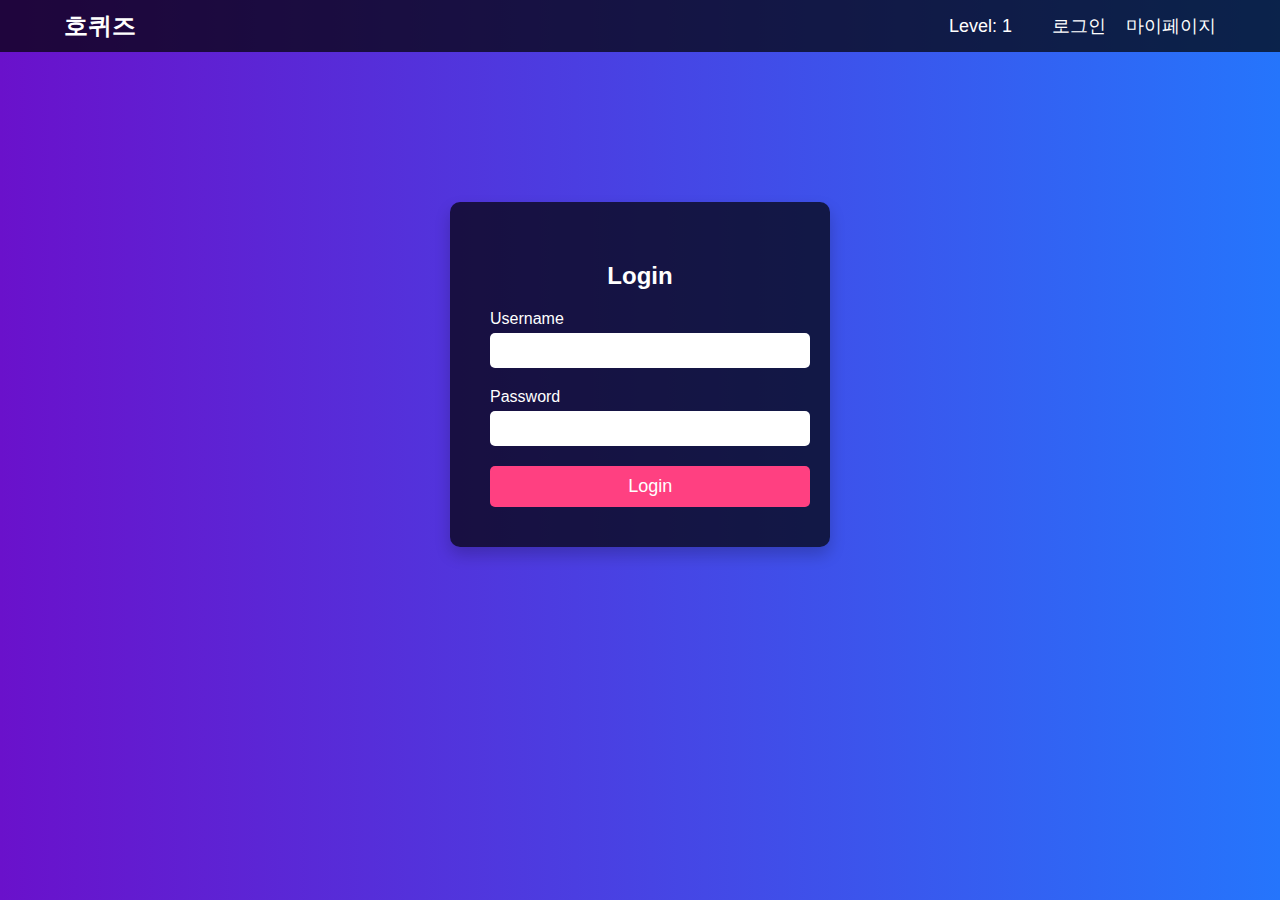
<file: login.html>
<!DOCTYPE html>
<html lang="en">

<head>
    <meta charset="UTF-8">
    <meta name="viewport" content="width=device-width, initial-scale=1.0">
    <title>Login</title>
    <link rel="stylesheet" href="login.css">
</head>

<body>
    <header class="banner">
        <div class="banner-content">
            <div class="left">
                <h2>호퀴즈</h2>
            </div>
            <div class="right">
                <span class="level">Level: 1</span>
                <a href="login.html" class="banner-link">로그인</a>
                <a href="mypage.html" class="banner-link">마이페이지</a>
            </div>
        </div>
    </header>
    <div class="login-container">
        <h2>Login</h2>
        <form action="dashboard.html" method="post">
            <div class="input-group">
                <label for="username">Username</label>
                <input type="text" id="username" name="username" required>
            </div>
            <div class="input-group">
                <label for="password">Password</label>
                <input type="password" id="password" name="password" required>
            </div>
            <button type="submit" class="login-button">Login</button>
        </form>
    </div>
</body>

</html>
</file>
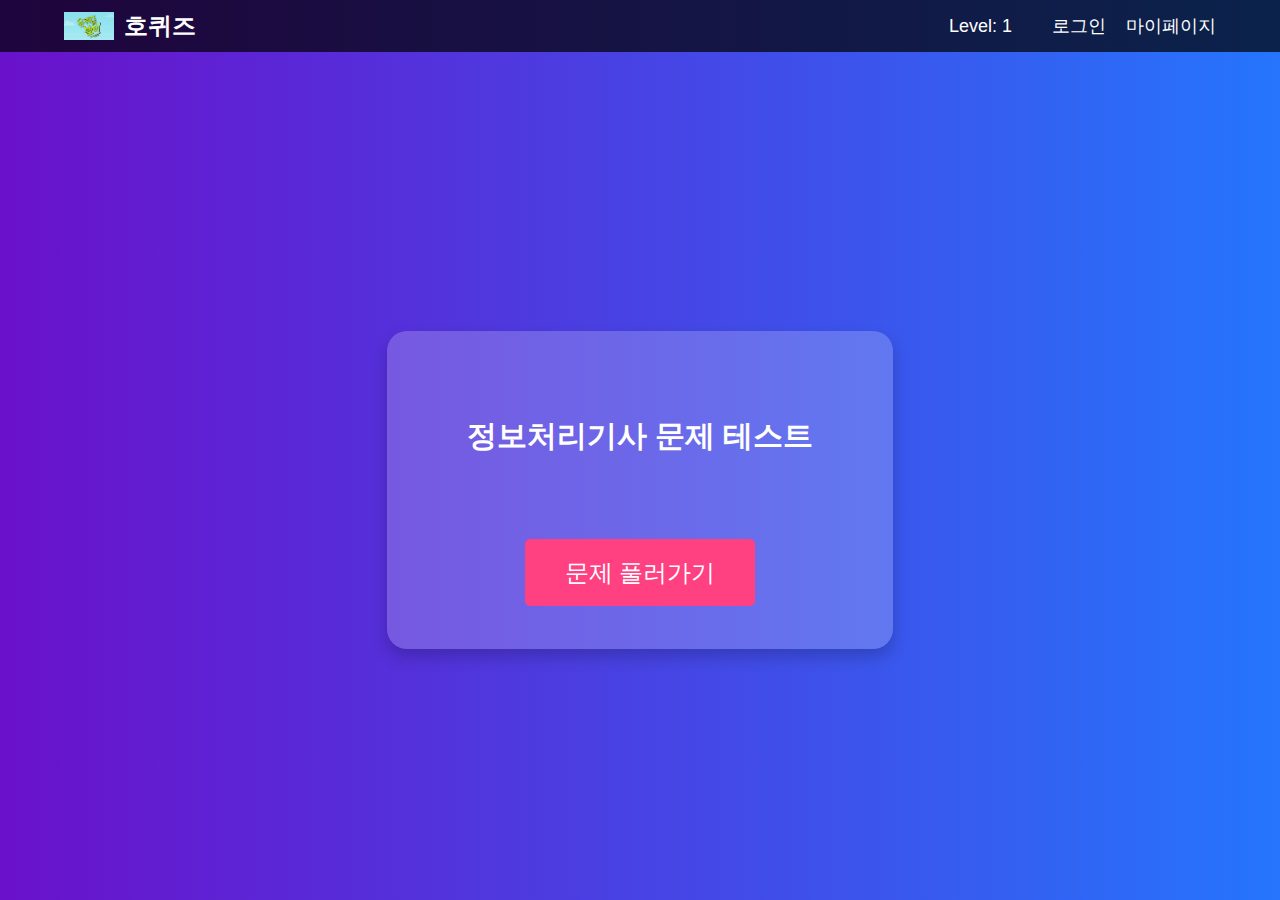
<file: main.html>
<!DOCTYPE html>
<html lang="en">

<head>
    <meta charset="UTF-8">
    <meta name="viewport" content="width=device-width, initial-scale=1.0">
    <title>Quiz Website</title>
    <link rel="stylesheet" href="main.css">
    <script src="main.js" defer></script>
</head>

<body>
    <header class="banner">
        <div class="banner-content">
            <div class="left">
                <img src="quiz.jpg" alt="퀴즈이미지" class="logo">
                <h2>호퀴즈</h2>
            </div>
            <div class="right">
                <span class="level">Level: 1</span>
                <a href="login.html" class="banner-link">로그인</a>
                <a href="mypage.html" class="banner-link">마이페이지</a>
            </div>
        </div>
    </header>
    <div class="container">
        <h2>정보처리기사 문제 테스트</h2>
        <a href="quiz.html" class="quiz-button">문제 풀러가기</a>
    </div>
</body>

</html>
</file>
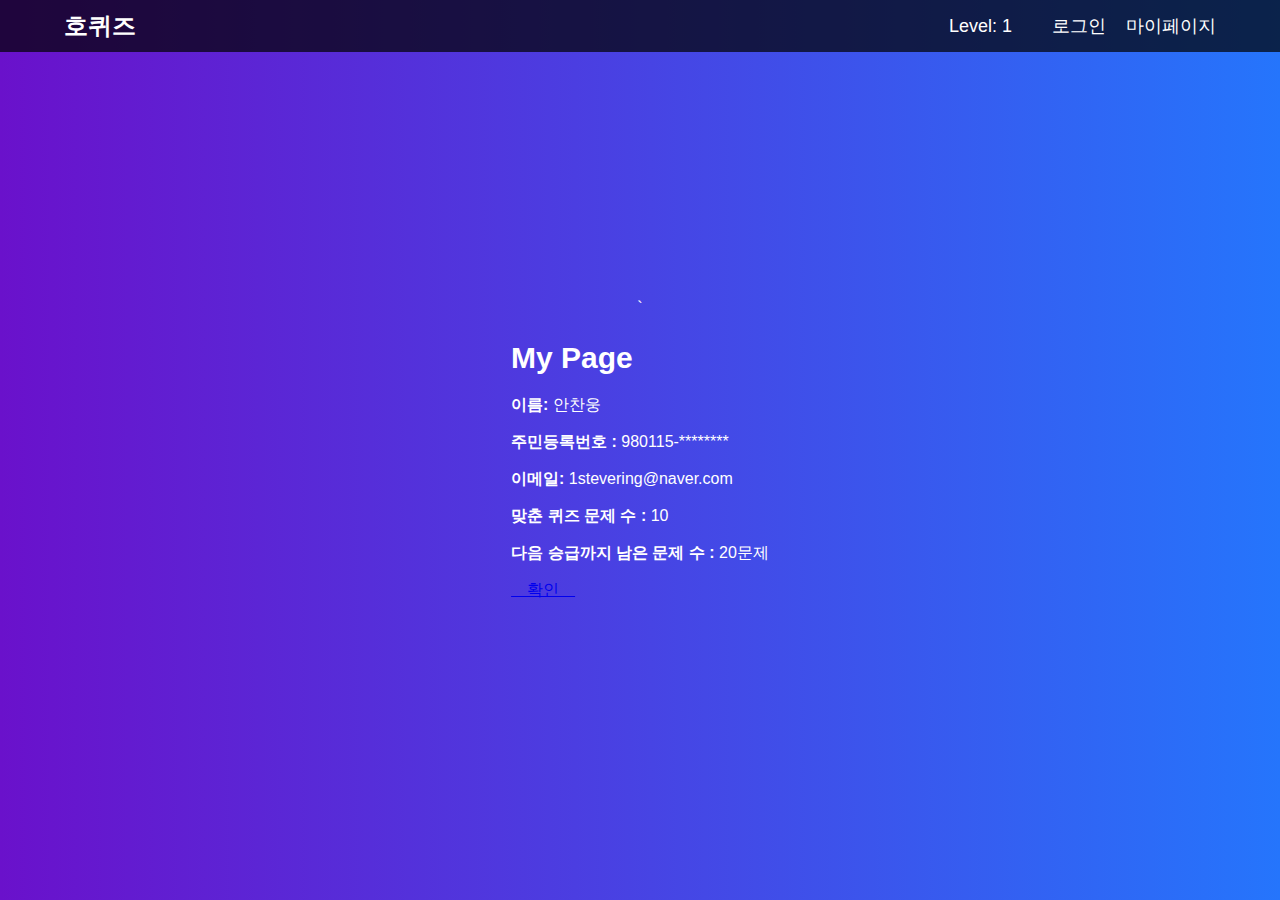
<file: mypage.html>
<!DOCTYPE html>
<html lang="en">

<head>
    <meta charset="UTF-8">
    <meta name="viewport" content="width=device-width, initial-scale=1.0">
    <title>My Page</title>`
    <link rel="stylesheet" href="mypage.css">
</head>

<body>
    <header class="banner">
        <div class="banner-content">
            <div class="left">
                <h2>호퀴즈</h2>
            </div>
            <div class="right">
                <span class="level">Level: 1</span>
                <a href="login.html" class="banner-link">로그인</a>
                <a href="mypage.html" class="banner-link">마이페이지</a>
            </div>
        </div>
    </header>
    <div class="mypage-container">
        <h2>My Page</h2>
        <div class="profile">
            <h3></h3>
            <p><strong>이름:</strong> 안찬웅</p>
            <p><strong>주민등록번호 :</strong> 980115-********</p>
            <p><strong>이메일:</strong> 1stevering@naver.com</p>
        </div>
        <div class="quiz-stats">
            <p><strong>맞춘 퀴즈 문제 수 :</strong> 10</p>
            <p><strong>다음 승급까지 남은 문제 수 :</strong> 20문제</p>
        </div>
        <a href="main.html" class="back-button">　확인　</a>
    </div>
</body>

</html>
</file>
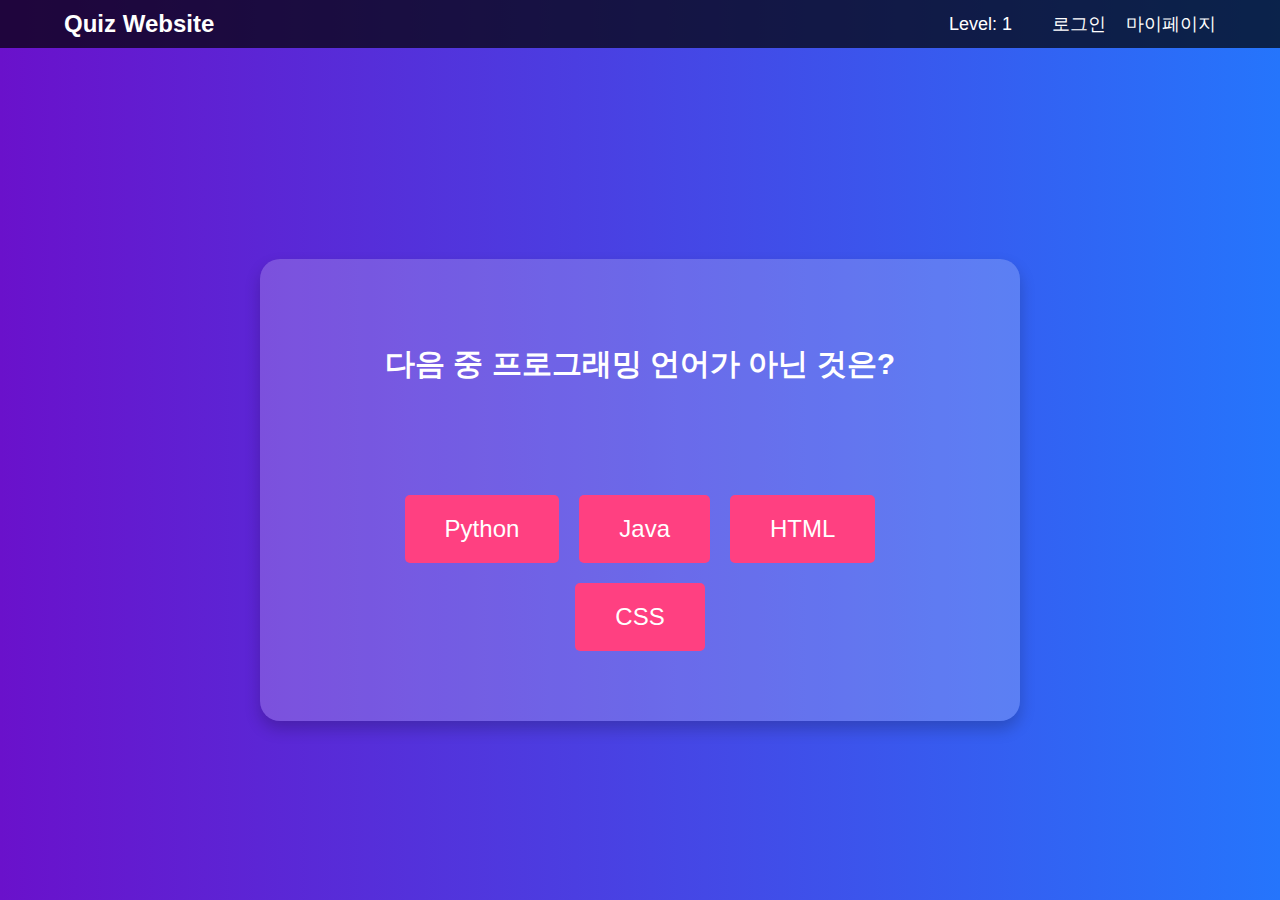
<file: quiz.html>
<!DOCTYPE html>
<html lang="en">

<head>
    <meta charset="UTF-8">
    <meta name="viewport" content="width=device-width, initial-scale=1.0">
    <title>IT 관련 퀴즈</title>
    <link rel="stylesheet" href="quiz.css">
    <script src="quiz.js" defer></script>
</head>

<body>
    <header class="banner">
        <div class="banner-content">
            <div class="left">
                <h2>Quiz Website</h2>
            </div>
            <div class="right">
                <span class="level">Level: 1</span>
                <a href="login.html" class="banner-link">로그인</a>
                <a href="mypage.html" class="banner-link">마이페이지</a>
            </div>
        </div>
    </header>
    <div class="container quiz-container">
        <h2 id="question">퀴즈 질문이 여기에 들어갑니다.</h2>
        <div id="options" class="options-container">
            <!-- 선택지가 여기에 동적으로 들어갑니다. -->
        </div>
        <button id="next-button" class="quiz-button1">다음 문제</button>
    </div>
</body>

</html>
</file>
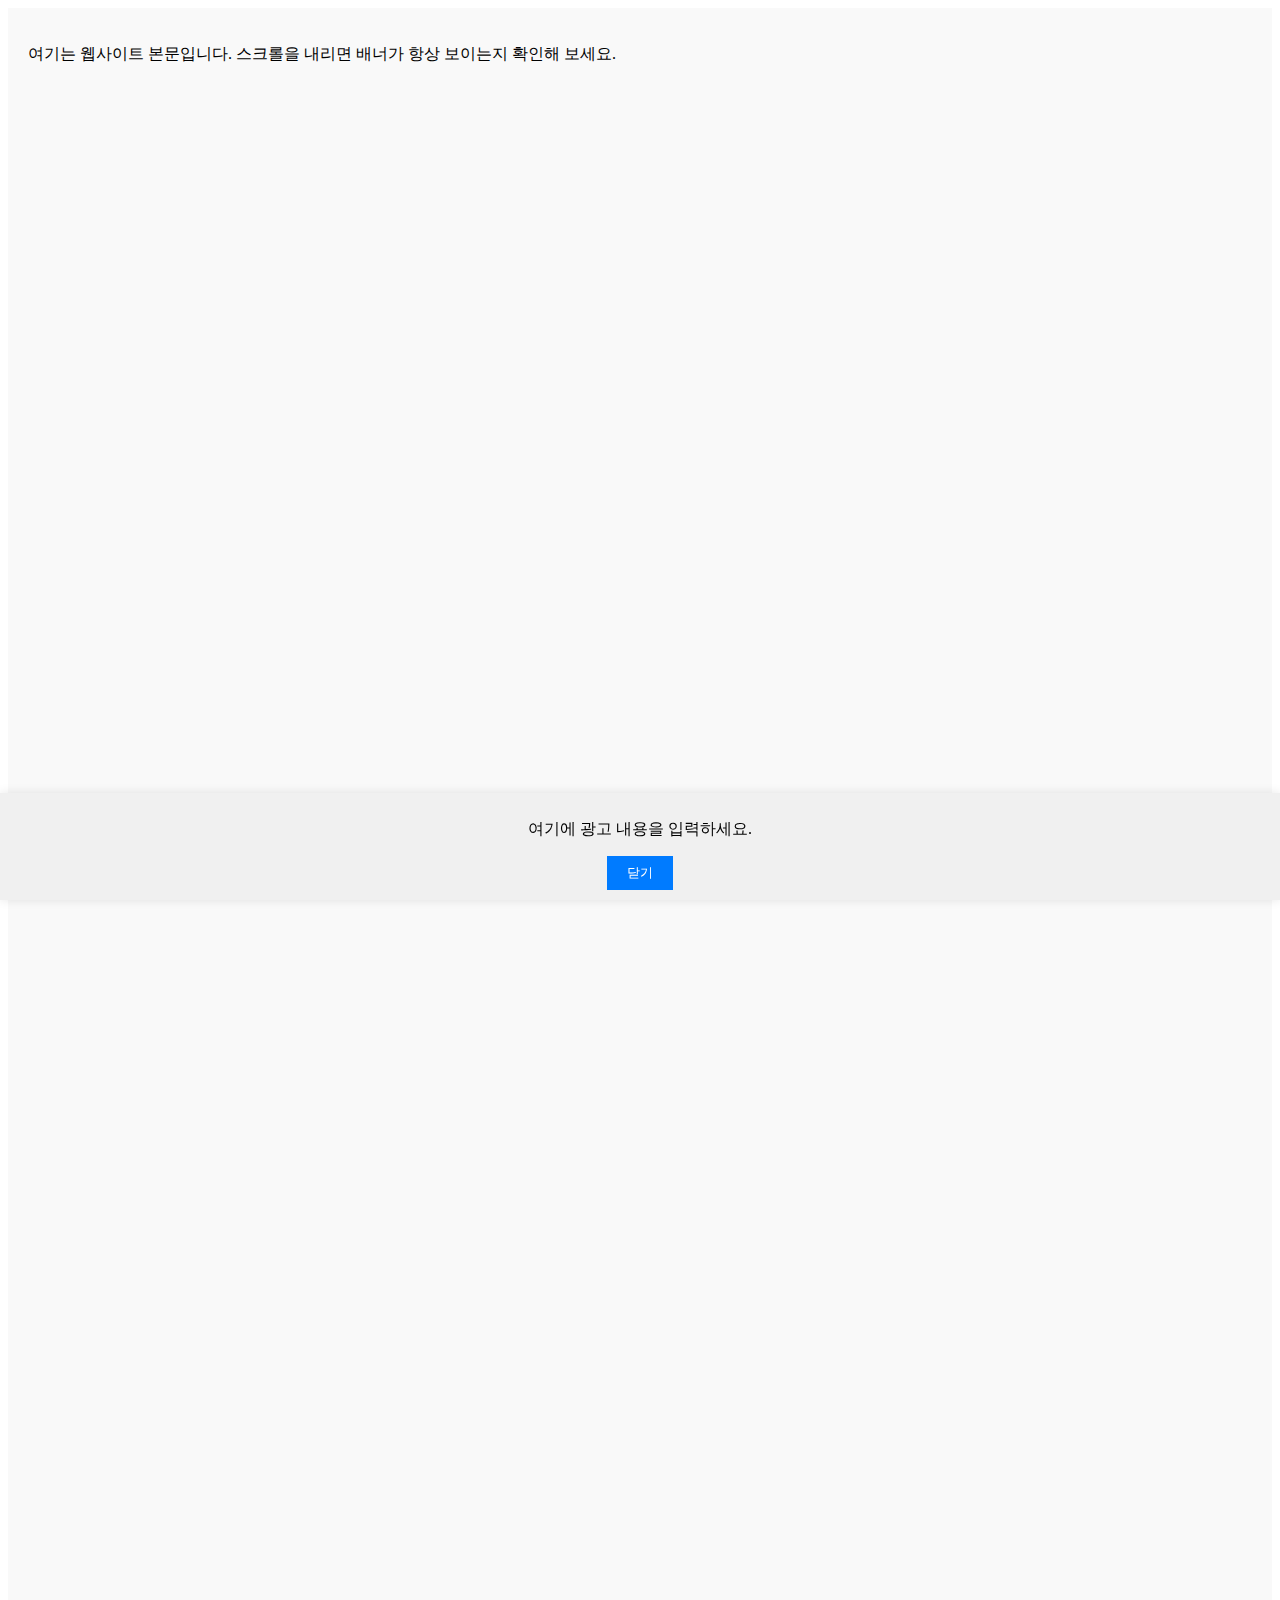
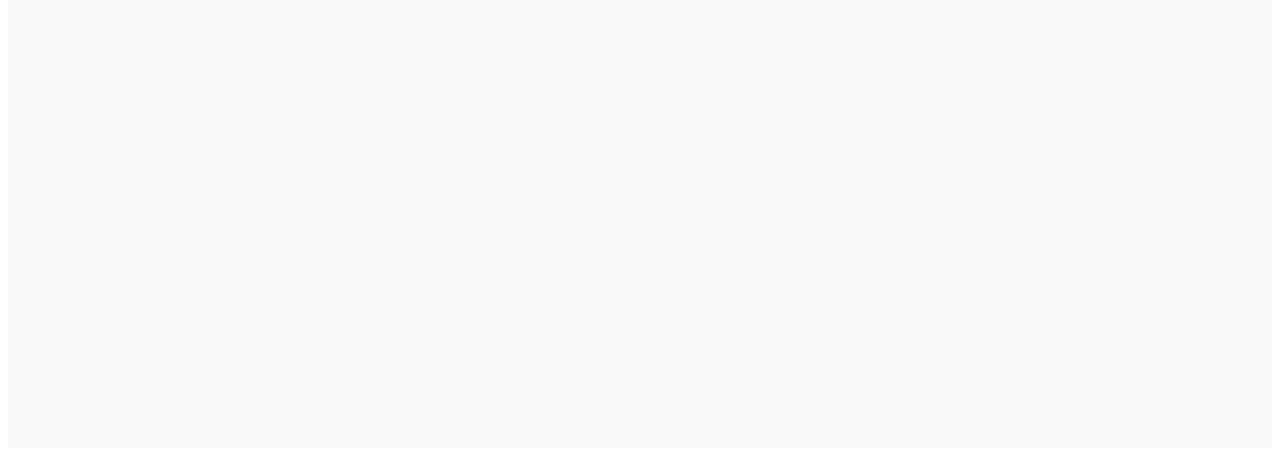
<file: testpage.html>
<!DOCTYPE html>
<html lang="en">
<head>
<meta charset="UTF-8">
<meta name="viewport" content="width=device-width, initial-scale=1.0">
<title>Always Visible Banner Ad</title>
<style>
/* 스타일링 */
.banner {
  position: fixed;
  bottom: 0;
  left: 0;
  width: 100%;
  background-color: #f0f0f0;
  padding: 10px 0;
  box-shadow: 0 0 10px rgba(0,0,0,0.1);
  text-align: center;
  z-index: 1000; /* 다른 요소들보다 위에 위치 */
}

/* 버튼 스타일 */
.banner button {
  padding: 8px 20px;
  background-color: #007bff;
  color: white;
  border: none;
  cursor: pointer;
}

.banner button:hover {
  background-color: #0056b3;
}

</style>
</head>
<body>
<!-- 배너 -->
<div class="banner">
  <p>여기에 광고 내용을 입력하세요.</p>
  <button onclick="closeBanner()" id="closeButton">닫기</button>
</div>

<!-- 본문 -->
<div style="height: 2000px; background-color: #f9f9f9; padding: 20px;">
  <p>여기는 웹사이트 본문입니다. 스크롤을 내리면 배너가 항상 보이는지 확인해 보세요.</p>
</div>

<!-- 자바스크립트로 배너 닫기 기능 추가 -->
<script>
function closeBanner() {
  document.querySelector('.banner').style.display = 'none';
  document.getElementById('closeButton').style.backgroundColor = '#28a745'; // 버튼 색상 변경
}
</script>

</body>
</html>
</file>
<file: login.css>
body {
    margin: 0;
    font-family: 'Segoe UI', Tahoma, Geneva, Verdana, sans-serif;
    color: #fff;
    background: linear-gradient(to right, #6a11cb, #2575fc);
    display: flex;
    flex-direction: column;
    align-items: center;
    height: 100vh;
    justify-content: flex-start;
}

header.banner {
    width: 100%;
    background-color: rgba(0, 0, 0, 0.7);
    padding: 10px 0;
    display: flex;
    justify-content: center;
}

.banner-content {
    width: 90%;
    max-width: 1200px;
    display: flex;
    justify-content: space-between;
    align-items: center;
}

.banner-content .left h2 {
    margin: 0;
    font-size: 24px;
}

.banner-content .right {
    display: flex;
    align-items: center;
}

.banner-link {
    color: #fff;
    text-decoration: none;
    margin-left: 20px;
    font-size: 18px;
    transition: color 0.3s;
}

.banner-link:hover {
    color: #ff4081;
}

.level {
    font-size: 18px;
    margin-right: 20px;
}

.login-container {
    background-color: rgba(0, 0, 0, 0.7);
    padding: 40px;
    border-radius: 10px;
    box-shadow: 0 8px 16px rgba(0, 0, 0, 0.2);
    width: 300px;
    text-align: center;
    margin-top: 150px;
}

h2 {
    margin-bottom: 20px;
}

.input-group {
    margin-bottom: 20px;
    text-align: left;
}

.input-group label {
    display: block;
    margin-bottom: 5px;
}

.input-group input {
    width: 100%;
    padding: 10px;
    border: none;
    border-radius: 5px;
}

.login-button {
    width: 106.8%;
    padding: 10px;
    font-size: 18px;
    background-color: #ff4081;
    color: white;
    border: none;
    border-radius: 5px;
    cursor: pointer;
    transition: background-color 0.3s, transform 0.3s;
}

.login-button:hover {
    background-color: #c60055;
    transform: scale(1.05);
}
</file>
<file: main.css>
body {
    margin: 0;
    font-family: 'Segoe UI', Tahoma, Geneva, Verdana, sans-serif;
    color: #fff;
    background: linear-gradient(to right, #6a11cb, #2575fc);
    display: flex;
    flex-direction: column;
    align-items: center;
    height: 100vh;
    justify-content: center;
    position: relative;
    overflow: hidden;
}

header.banner {
    width: 100%;
    background-color: rgba(0, 0, 0, 0.7);
    padding: 10px 0;
    position: absolute;
    top: 0;
    display: flex;
    justify-content: center;
    z-index: 100;
}

.banner-content {
    width: 90%;
    max-width: 1200px;
    display: flex;
    justify-content: space-between;
    align-items: center;
}

.banner-content .left {
    display: flex;
    align-items: center;
}

.banner-content .left h2 {
    margin: 0 0 0 10px;
    font-size: 24px;
}

.banner-content .right {
    display: flex;
    align-items: center;
}

.banner-link {
    color: #fff;
    text-decoration: none;
    margin-left: 20px;
    font-size: 18px;
    transition: color 0.3s;
}

.banner-link:hover {
    color: #ff4081;
}

.level {
    font-size: 18px;
    margin-right: 20px;
}

.logo {
    width: 50px;
    height: auto;
}

.container {
    text-align: center;
    background-color: rgba(255, 255, 255, 0.2);
    padding: 60px 80px;
    border-radius: 20px;
    box-shadow: 0 8px 16px rgba(0, 0, 0, 0.2);
    max-width: 600px;
    margin: 80px 20px 0;
    z-index: 1;
    position: relative;
}

h2 {
    font-size: 30px;
    margin-bottom: 100px;
}

.quiz-button {
    padding: 20px 40px;
    font-size: 24px;
    background-color: #ff4081;
    color: white;
    border: none;
    border-radius: 5px;
    cursor: pointer;
    text-decoration: none;
    transition: background-color 0.3s, transform 0.3s, box-shadow 0.3s;
}

.quiz-button:hover {
    background-color: #c60055;
    transform: scale(1.05);
    box-shadow: 0 6px 12px rgba(0, 0, 0, 0.3);
}

.rain {
    position: absolute;
    top: 0;
    left: 0;
    width: 100%;
    height: 100%;
    pointer-events: none;
    overflow: hidden;
    z-index: 0;
}

.drop {
    position: absolute;
    bottom: 100%;
    width: 1px;
    height: 80px;
    background: rgba(255, 255, 255, 0.1);
    animation: fall linear infinite;
}

@keyframes fall {
    to {
        transform: translateY(100vh);
    }
}
</file>
<file: mypage.css>
body {
    margin: 0;
    font-family: 'Segoe UI', Tahoma, Geneva, Verdana, sans-serif;
    color: #fff;
    background: linear-gradient(to right, #6a11cb, #2575fc);
    display: flex;
    flex-direction: column;
    align-items: center;
    height: 100vh;
    justify-content: center;
    position: relative;
}

header.banner {
    width: 100%;
    background-color: rgba(0, 0, 0, 0.7);
    padding: 10px 0;
    position: absolute;
    top: 0;
    display: flex;
    justify-content: center;
    z-index: 100;
}

.banner-content {
    width: 90%;
    max-width: 1200px;
    display: flex;
    justify-content: space-between;
    align-items: center;
}

.banner-content .left h2 {
    margin: 0;
    font-size: 24px;
}

.banner-content .right {
    display: flex;
    align-items: center;
}

.banner-link {
    color: #fff;
    text-decoration: none;
    margin-left: 20px;
    font-size: 18px;
    transition: color 0.3s;
}

.banner-link:hover {
    color: #ff4081;
}

.level {
    font-size: 18px;
    margin-right: 20px;
}

.container {
    text-align: center;
    background-color: rgba(255, 255, 255, 0.2);
    padding: 60px 80px;
    border-radius: 20px;
    box-shadow: 0 8px 16px rgba(0, 0, 0, 0.2);
    max-width: 600px;
    margin: 80px 20px 0;
}

h2 {
    font-size: 30px;
    margin-bottom: 20px;
}

.quiz-button {
    padding: 20px 40px;
    font-size: 24px;
    background-color: #ff4081;
    color: white;
    border: none;
    border-radius: 5px;
    cursor: pointer;
    text-decoration: none;
    transition: background-color 0.3s, transform 0.3s, box-shadow 0.3s;
}

.quiz-button:hover {
    background-color: #c60055;
    transform: scale(1.05);
    box-shadow: 0 6px 12px rgba(0, 0, 0, 0.3);
}

.option-button {
    padding: 15px;
    margin: 10px;
    font-size: 20px;
    background-color: #ff4081;
    color: white;
    border: none;
    border-radius: 5px;
    cursor: pointer;
    text-decoration: none;
    transition: background-color 0.3s, transform 0.3s, box-shadow 0.3s;
}

.option-button:hover {
    background-color: #c60055;
    transform: scale(1.05);
    box-shadow: 0 6px 12px rgba(0, 0, 0, 0.3);
}

.options-container {
    display: flex;
    flex-direction: column;
    align-items: center;
    margin-bottom: 20px;
}
</file>
<file: quiz.css>
body {
    margin: 0;
    font-family: 'Segoe UI', Tahoma, Geneva, Verdana, sans-serif;
    color: #fff;
    background: linear-gradient(to right, #6a11cb, #2575fc);
    display: flex;
    flex-direction: column;
    align-items: center;
    height: 100vh;
    justify-content: center;
    position: relative;
}

header.banner {
    width: 100%;
    background-color: rgba(0, 0, 0, 0.7);
    padding: 10px 0;
    position: absolute;
    top: 0;
    display: flex;
    justify-content: center;
    z-index: 100;
}

.banner-content {
    width: 90%;
    max-width: 1200px;
    display: flex;
    justify-content: space-between;
    align-items: center;
}

.banner-content .left h2 {
    margin: 0;
    font-size: 24px;
}

.banner-content .right {
    display: flex;
    align-items: center;
}

.banner-link {
    color: #fff;
    text-decoration: none;
    margin-left: 20px;
    font-size: 18px;
    transition: color 0.3s;
}

.banner-link:hover {
    color: #ff4081;
}

.level {
    font-size: 18px;
    margin-right: 20px;
}

.container {
    text-align: center;
    background-color: rgba(255, 255, 255, 0.2);
    padding: 60px 80px;
    border-radius: 20px;
    box-shadow: 0 8px 16px rgba(0, 0, 0, 0.2);
    max-width: 600px;
    margin: 80px 20px 0;
}

h2 {
    font-size: 30px;
    margin-bottom: 100px;
}

.quiz-button {
    padding: 20px 40px;
    margin: 10px;
    font-size: 24px;
    background-color: #ff4081;
    color: white;
    border: none;
    border-radius: 5px;
    cursor: pointer;
    text-decoration: none;
    transition: background-color 0.3s, transform 0.3s, box-shadow 0.3s;
}

.quiz-button:hover {
    background-color: #c60055;
    transform: scale(1.05);
    box-shadow: 0 6px 12px rgba(0, 0, 0, 0.3);
}
.quiz-button1{
    padding: 10px 20px;
    margin: 10px;
    font-size: 24px;
    background-color: #ff4081;
    color: black;
    font-weight: 700;
    border: none;
    border-radius: 5px;
    cursor: pointer;
    text-decoration: none;
    display : none;
    transition: background-color 0.3s, transform 0.3s, box-shadow 0.3s;
}
</file>
